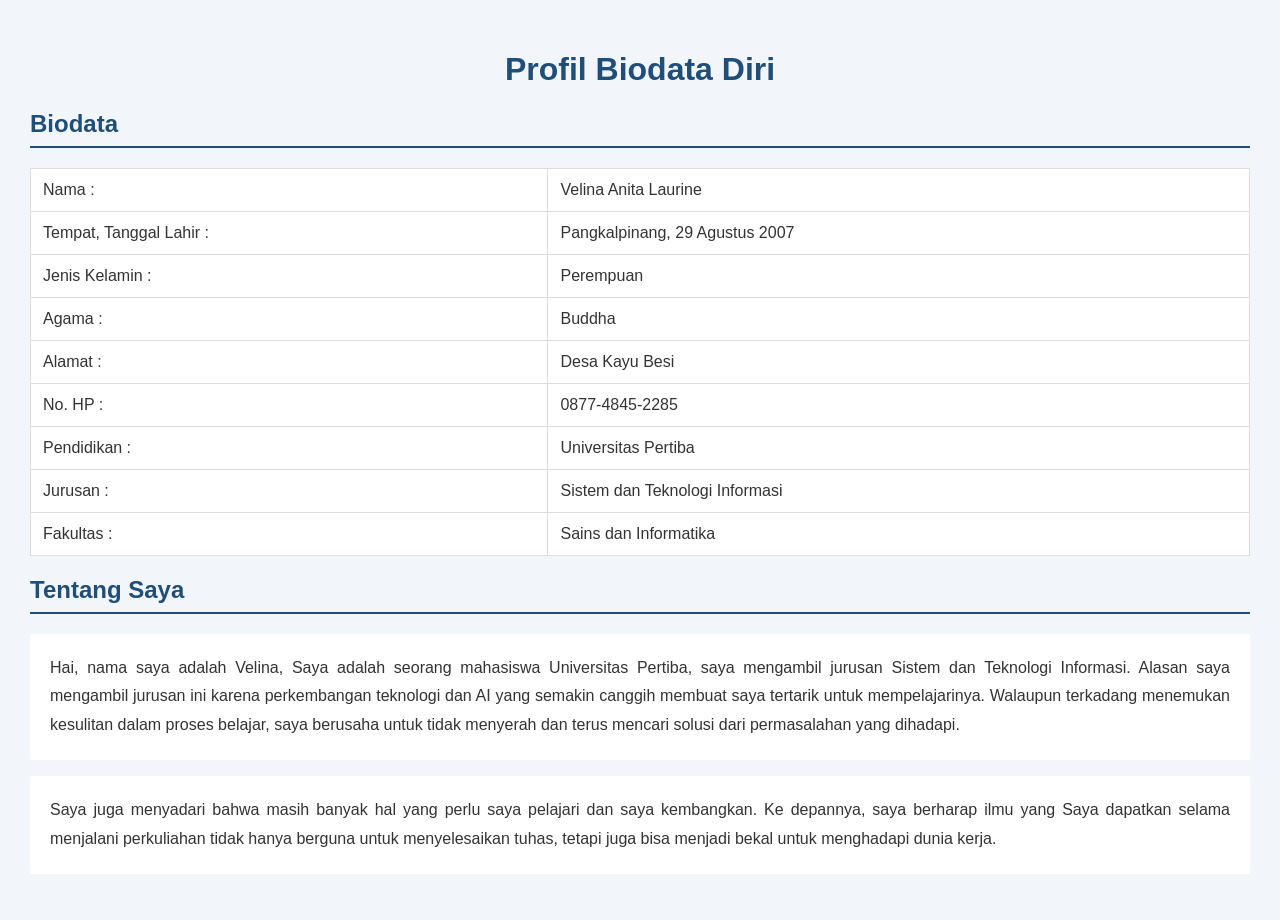
<file: Tugas 1/index.html>
<!DOCTYPE html>
<html lang="en">
<head>
    <meta charset="UTF-8">
    <meta name="viewport" content="width=device-width, initial-scale=1.0">
    <head>
    <title>Profil Biodata Diri</title>
    <link rel="stylesheet" href="biodata.css">
    </head>

<body>
    <h1>Profil Biodata Diri</h1>

    <h2>Biodata</h2>

    <table>
        <tr>
            <td>Nama : </td>
            <td>Velina Anita Laurine</td>
        </tr>

        <tr>
            <td>Tempat, Tanggal Lahir :</td>
            <td>Pangkalpinang, 29 Agustus 2007</td>
        </tr>

        <tr>
            <td>Jenis Kelamin :</td>
            <td>Perempuan</td>
        </tr>

        <tr>
            <td>Agama :</td>
            <td>Buddha</td>
        </tr>

        <tr>
            <td>Alamat :</td>
            <td>Desa Kayu Besi</td>
        </tr>

        <tr>
            <td>No. HP :</td>
            <td>0877-4845-2285</td>
        </tr>

        <tr>
            <td>Pendidikan :</td>
            <td>Universitas Pertiba</td>
        </tr>

        <tr>
            <td>Jurusan :</td>
            <td>Sistem dan Teknologi Informasi</td>
        </tr>

        <tr>
            <td>Fakultas :</td>
            <td>Sains dan Informatika</td>
        </tr>
    </table>

    <h2>Tentang Saya</h2>
    <p>Hai, nama saya adalah Velina, Saya adalah seorang mahasiswa
       Universitas Pertiba, saya mengambil jurusan Sistem dan Teknologi
       Informasi. Alasan saya mengambil jurusan ini karena
       perkembangan teknologi dan AI yang semakin canggih 
       membuat saya tertarik untuk mempelajarinya.
       Walaupun terkadang menemukan kesulitan dalam proses belajar, saya berusaha
       untuk tidak menyerah dan terus mencari solusi dari permasalahan
       yang dihadapi.
    </p>

    <p>Saya juga menyadari bahwa masih banyak hal yang perlu saya pelajari
       dan saya kembangkan. Ke depannya, saya berharap ilmu yang Saya
       dapatkan selama menjalani perkuliahan tidak hanya berguna untuk
       menyelesaikan tuhas, tetapi juga bisa menjadi bekal untuk menghadapi
       dunia kerja.
    </p>
</body>
</html>
</file>
<file: Tugas 1/biodata.css>
body {
    font-family: Arial, sans-serif;
    background-color: #f2f5f9;
    margin: 0;
    padding: 30px;
    color: #333;
}

h1 {
    text-align: center;
    color: #1f4e79;
}

h2 {
    color: #1f4e79;
    border-bottom: 2px solid #1f4e79;
    padding-bottom: 8px;
}

table {
    width: 100%;
    border-collapse: collapse;
    background-color: white;
}

td {
    padding: 12px;
    border: 1px solid #ddd;
}

td :first-child {
    font-weight: bold;
    color: #1f4e79;
    background-color: #eef4f9;
}

p {
    background-color: white;
    padding: 20px;
    line-height: 1.8;
    text-align: justify;
}
</file>
